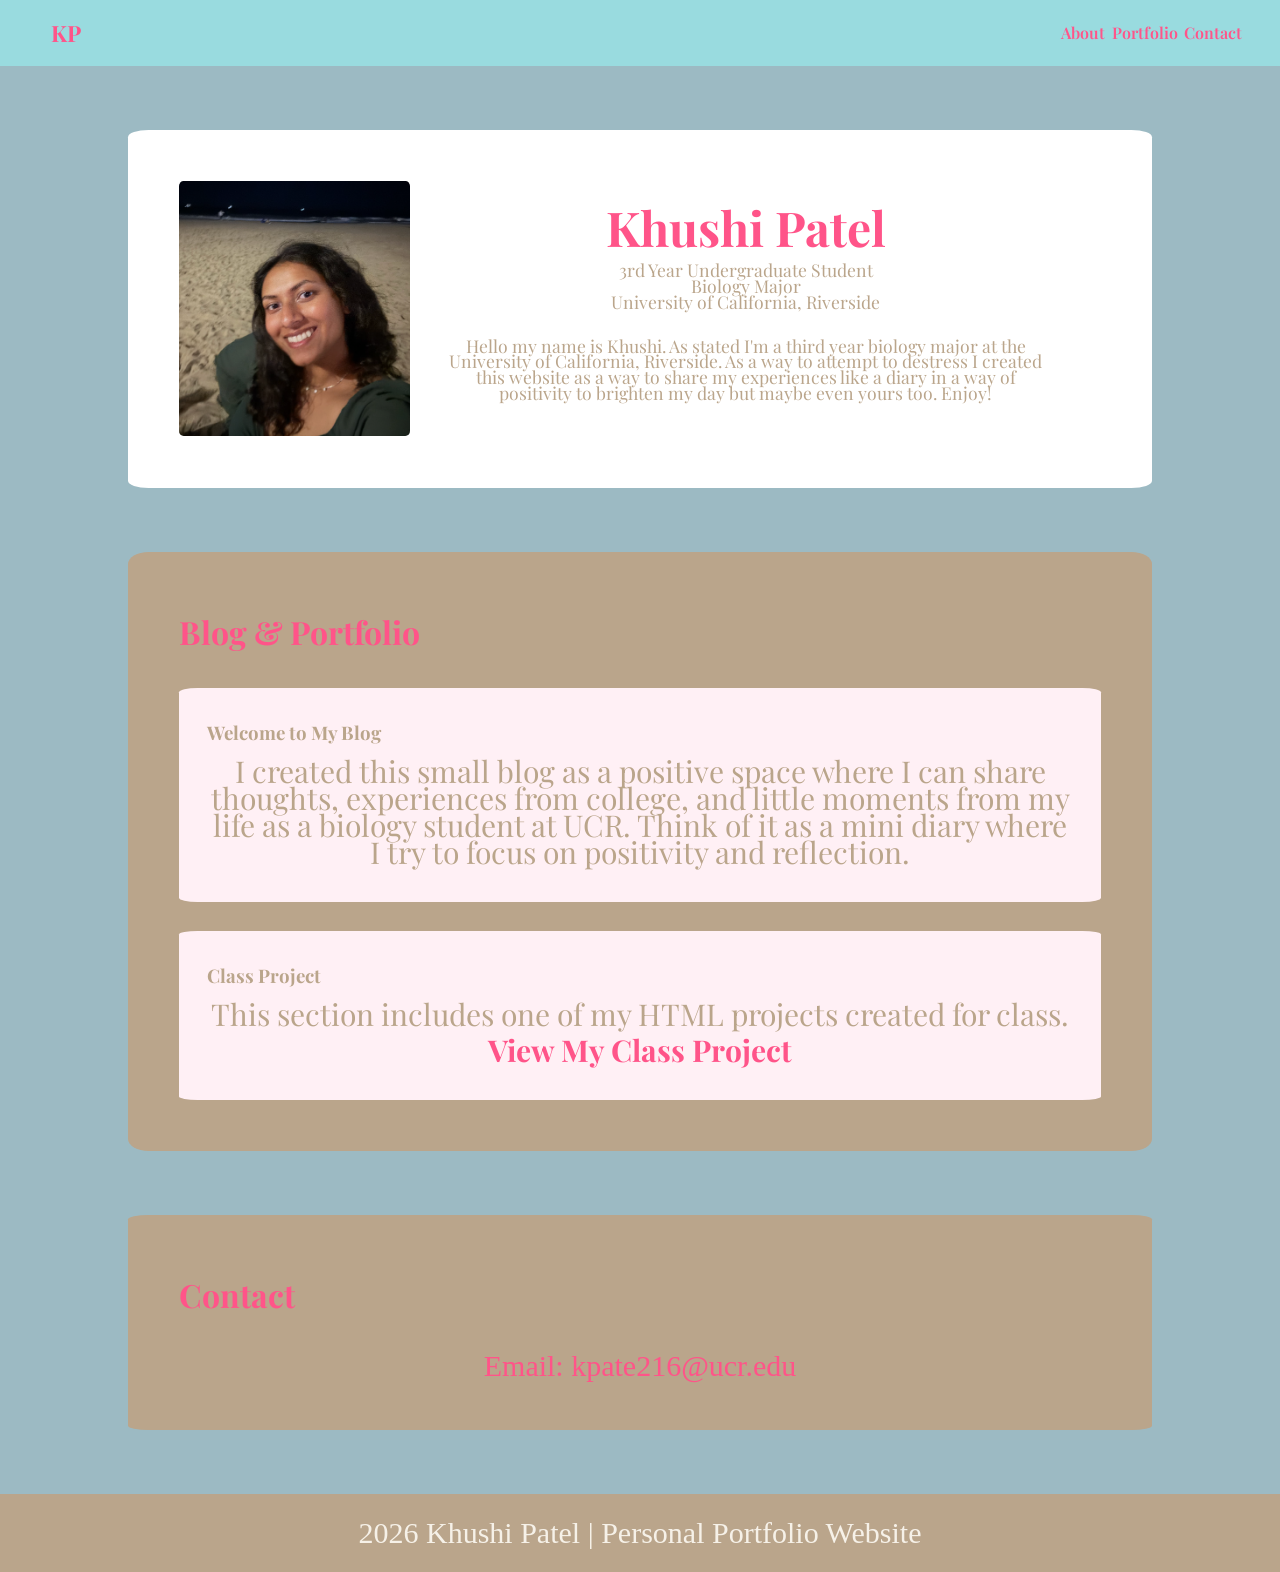
<file: index.html>
<!DOCTYPE html>


<!DOCTYPE html>
<html lang="en">
<head>
  <meta charset="UTF-8" />
  <meta name="viewport" content="width=device-width, initial-scale=1.0" />
  <title>My Portfolio Website</title>
  <link href="https://fonts.googleapis.com/css2?family=Playfair+Display:wght@400;600;700&display=swap" rel="stylesheet">
  <link rel="stylesheet" href="style.css">
  <link rel="icon" href="img/floral.png">
</head>
<body>
  <nav>
    <div class="logo">KP</div>
    <ul class="nav-links">
      <li><a href="#about">About</a></li>
      <li><a href="#portfolio">Portfolio</a></li>
      <li><a href="#contact">Contact</a></li>
    </ul>
  </nav>

  <section class="bio" id="about">
    <img src="img/avatar.png" alt="Profile picture" />
    <div class="bio-text">
      <h1>Khushi Patel</h1>
      <p>
        3rd Year Undergraduate Student<br>
        Biology Major<br>
        University of California, Riverside
      </p>
      <p><br>
        Hello my name is Khushi. As stated I'm a third year biology major at the University of California, Riverside. As a way to attempt to destress I created this website as a way to share my experiences like a diary in a way of positivity to brighten my day but maybe even yours too. Enjoy!
      </p>
    </div>
  </section>

  <section class="portfolio" id="portfolio">
    <h2>Blog & Portfolio</h2>

    <div class="project-card">
      <h3>Welcome to My Blog</h3>
      <p>
        I created this small blog as a positive space where I can share thoughts,
        experiences from college, and little moments from my life as a biology
        student at UCR. Think of it as a mini diary where I try to focus on
        positivity and reflection.
      </p>
    </div>

    <br>

    <div class="project-card">
      <h3>Class Project</h3>
      <p>
        This section includes one of my HTML projects created for class.
      </p>
      <p>
        <a href="Unit-03-project.html" target="_blank">View My Class Project</a>
      </p>
    </div>

  </section>

  <section class="portfolio" id="contact">
    <h2>Contact</h2>
    <p style="color:#ff5489">Email: kpate216@ucr.edu</p>
  </section>

  <footer>
    <p>2026 Khushi Patel | Personal Portfolio Website</p>
  </footer>
</body>
</html>
</file>
<file: style.css>
body {
  background-color: #86A8B2;
}


h1 {
  color: #F4C6CF;
  text-align: center;
  font-family: "Playfair Display",serif;
  font-size: 60px;
  line-height: 95%;

}

.about{

}

p {
  font-family: "Great Vibes", cursive;
  font-size: 30px;
  text-align: center;
  color: #F6F1E8;
  line-height: 90%;
}

:root{
  --bg1:#9CBAC3;          /* soft top blue */
  --bg2:#6F8F9B;          /* deeper bottom blue */
  --cream:#F6F1E8;        /* paper highlight */
  --white:#ffffff;
  --pink:#F4C6CF;         /* soft regency pink */
  --gold:#C6A75E;         /* regency gold */
  --gold2:#B8994C;        /* antique gold */
  --shadow: rgba(0,0,0,.14);


* {
  margin: 0%;
  padding: 0%;
  box-sizing: border-box;
}

body {
  font-family: "Playfair Display",serif;
  background-color: #9CBAC3;
  color: #ff5489;
  line-height: 1.8;
}

.dark-font { 
color: black;
 }


nav {
  background-color: #99dbdf;
  color: #ff5489;
  display: flex;
  justify-content: space-between;
  align-items: center;
  padding: 1% 4%;
  border-bottom: 0.3% solid #efb6c8;
}

.logo {
  font-size: 140%;
  font-weight: 700;
  letter-spacing: 0.1%;
}

.nav-links {
  list-style: none;
  display: flex;
  gap: 4%;
}

.nav-links a {
  text-decoration: none;
  color: #ff5489;
  font-weight: 600;
}

.nav-links a:hover {
  color: #8f3653;
  text-decoration: underline;
}


.bio {
  width: 80%;
  margin: 5% auto;
  background-color: #ffffff;
  border-radius: 2%;
  box-shadow: 0 0.5% 2% rgba(199, 90, 122, 0.12);
  padding: 4%;
  display: flex;
  align-items: center;
  gap: 4%;
  flex-wrap: wrap;
}

.bio img {
  width: 25%;
  height: auto;
  border-radius: 2%;
  object-fit: cover;
}

.bio-text {
  width: 65%;
}

.bio-text h1 {
  font-size: 300%;
  color: #ff5489;
  margin-bottom: 2%;
}

.bio-text p {
  font-size: 110%;
  margin-bottom: 2%;
  color: #baa58b;
  font-family: "Playfair Display",serif;
}


.portfolio {
  width: 80%;
  margin: 0 auto 5%;
  background-color: #baa58b;
  border-radius: 2%;
  box-shadow: 0 0.5% 2% rgba(199, 90, 122, 0.12);
  padding: 4%;
}

.portfolio h2 {
  color: #ff5489;
  margin-bottom: 3%;
  font-size: 200%;
}

.project-card {
  background-color: #fff0f5;
  padding: 3%;
  border-radius: 2%;
  border: 0.2% solid #f3c6d4;
}

.project-card h3 {
  margin-bottom: 1%;
  color: #baa58b;
}

.project-card p {
  margin-bottom: 1%;
  color: #baa58b;
  font-family: "Playfair Display",serif;
}

.project-card a {
  color: #ff5489;
  font-weight: 700;
  text-decoration: none;
}

.project-card a:hover {
  text-decoration: underline;
  color: #ff5489;
}


footer {
  text-align: center;
  padding: 2%;
  background-color: #baa58b;
  color: #ff5489;
  margin-top: 3%;
  border-top: 0.3% solid #baa58b;
}


@media (max-width: 700px) {

  nav {
    flex-direction: column;
    gap: 2%;
    text-align: center;
  }

  .nav-links {
    flex-direction: column;
    gap: 2%;
  }

  .bio {
    text-align: center;
    justify-content: center;
  }

  .bio img {
    width: 50%;
  }

  .bio-text {
    width: 100%;
  }

}
</file>
